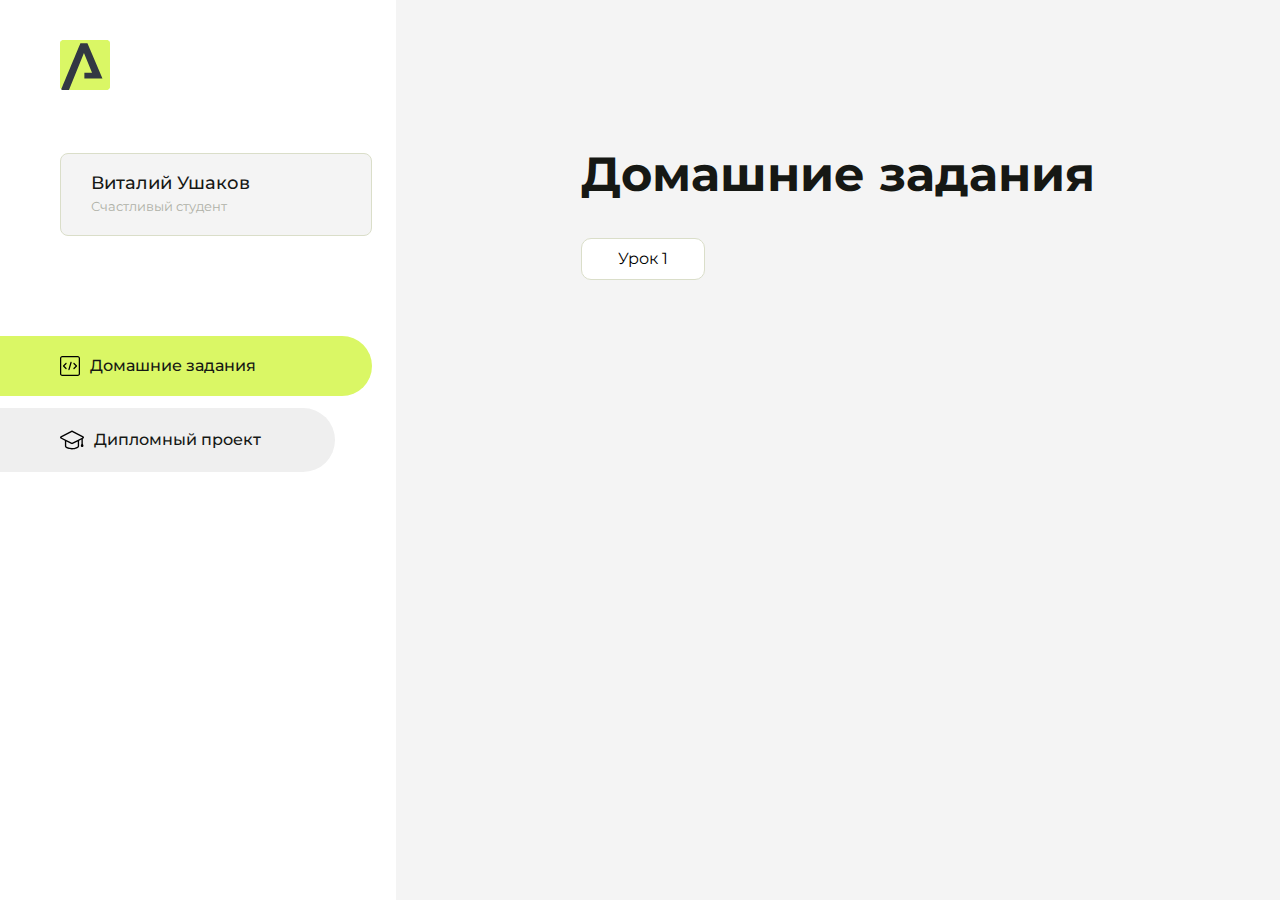
<file: index.html>
<!DOCTYPE html>
<html lang="en">
<head>
    <meta charset="UTF-8">
    <meta name="viewport" content="width=device-width, initial-scale=1.0">
    <title>Домашняя работа</title>
    <link rel="shortcut icon" href="src/logo.ico" type="image/x-icon">
    <link rel="preconnect" href="https://fonts.googleapis.com">
    <link rel="preconnect" href="https://fonts.gstatic.com" crossorigin>
    <link href="https://fonts.googleapis.com/css2?family=Montserrat:wght@400;500;700&family=Rubik:wght@500&display=swap"
          rel="stylesheet">
    <link rel="stylesheet" href="src/style.css">
</head>
<body id="body">
<div class="overlay" id="overlay"></div>
<div class="layout">
    <div class="burger" id="burger">
        <svg viewBox="0 0 24 24" fill="none" xmlns="http://www.w3.org/2000/svg">
            <g id="SVGRepo_bgCarrier" stroke-width="0"></g>
            <g id="SVGRepo_tracerCarrier" stroke-linecap="round" stroke-linejoin="round"></g>
            <g id="SVGRepo_iconCarrier">
                <path d="M4 18L20 18" stroke="#DAF765" stroke-width="2" stroke-linecap="round"></path>
                <path d="M4 12L20 12" stroke="#DAF765" stroke-width="2" stroke-linecap="round"></path>
                <path d="M4 6L20 6" stroke="#DAF765" stroke-width="2" stroke-linecap="round"></path>
            </g>
        </svg>
    </div>
    <aside class="sidebar" id="sidebar">
        <div class="sidebar__inner">
            <div class="logo">
                <svg width="50" height="50" viewBox="0 0 50 50" fill="none" xmlns="http://www.w3.org/2000/svg">
                    <g clip-path="url(#clip0_513_74730)">
                        <path d="M46.17 -0.257004H3.83C1.57281 -0.257004 -0.257 1.57281 -0.257 3.83V46.17C-0.257 48.4272 1.57281 50.257 3.83 50.257H46.17C48.4272 50.257 50.257 48.4272 50.257 46.17V3.83C50.257 1.57281 48.4272 -0.257004 46.17 -0.257004Z"
                              fill="#DAF765"/>
                        <path d="M24.375 38.4H42.461L27.441 3.1585H20.4355C20.4355 3.1585 6.7895 35.881 1.1945 49.294C2.015 50.0275 3.0945 50.257 3.6945 50.257H8.8445L23.954 13.07L32.0465 32.8285H24.375V38.4Z"
                              fill="#323843"/>
                    </g>
                    <defs>
                        <clipPath id="clip0_513_74730">
                            <rect width="50" height="50" fill="white"/>
                        </clipPath>
                    </defs>
                </svg>
            </div>
            <div class="sidebar__user">
                <div class="sidebar__name">Виталий Ушаков</div>
                <div class="sidebar__text">Счастливый студент</div>
            </div>
            <div class="sidebar__tabs">
                <div class="sidebar__item">
                    <button class="sidebar__button active" id="tasks">
                        <svg xmlns="http://www.w3.org/2000/svg" width="20" height="20" viewBox="0 0 20 20" fill="none">
                            <g clip-path="url(#clip0_704_74543)">
                                <path d="M17.7083 20H2.29167C1.0275 20 0 18.9725 0 17.7083V2.29167C0 1.0275 1.0275 0 2.29167 0H17.7083C18.9725 0 20 1.0275 20 2.29167V17.7083C20 18.9725 18.9725 20 17.7083 20ZM2.29167 1.25C1.7175 1.25 1.25 1.7175 1.25 2.29167V17.7083C1.25 18.2825 1.7175 18.75 2.29167 18.75H17.7083C18.2825 18.75 18.75 18.2825 18.75 17.7083V2.29167C18.75 1.7175 18.2825 1.25 17.7083 1.25H2.29167Z"
                                      fill="black"/>
                                <path d="M6.04167 13.125C5.88167 13.125 5.72167 13.0642 5.6 12.9417L3.1 10.4417C2.85583 10.1975 2.85583 9.80167 3.1 9.5575L5.6 7.0575C5.84417 6.81333 6.24 6.81333 6.48417 7.0575C6.72833 7.30167 6.72833 7.6975 6.48417 7.94167L4.42583 10L6.48417 12.0583C6.72833 12.3025 6.72833 12.6983 6.48417 12.9425C6.36167 13.0642 6.20167 13.125 6.04167 13.125Z"
                                      fill="black"/>
                                <path d="M8.95833 14.1667C8.9 14.1667 8.84 14.1583 8.78167 14.1417C8.45083 14.0442 8.26083 13.6967 8.35833 13.3658L10.4417 6.28251C10.5392 5.95084 10.8892 5.76417 11.2175 5.85917C11.5483 5.95667 11.7383 6.30417 11.6408 6.63501L9.5575 13.7183C9.47833 13.9908 9.22833 14.1667 8.95833 14.1667Z"
                                      fill="black"/>
                                <path d="M13.9583 13.125C13.7983 13.125 13.6383 13.0642 13.5167 12.9417C13.2725 12.6975 13.2725 12.3017 13.5167 12.0575L15.575 9.99916L13.5167 7.94083C13.2725 7.69666 13.2725 7.30083 13.5167 7.05666C13.7608 6.81249 14.1567 6.81249 14.4008 7.05666L16.9008 9.55666C17.145 9.80083 17.145 10.1967 16.9008 10.4408L14.4008 12.9408C14.2783 13.0642 14.1183 13.125 13.9583 13.125Z"
                                      fill="black"/>
                            </g>
                            <defs>
                                <clipPath id="clip0_704_74543">
                                    <rect width="20" height="20" fill="white"/>
                                </clipPath>
                            </defs>
                        </svg>
                        <span>Домашние задания</span></button>
                </div>
                <div class="sidebar__item">
                    <button class="sidebar__button" id="diplom">
                        <svg xmlns="http://www.w3.org/2000/svg" width="24" height="24" viewBox="0 0 24 24" fill="none">
                            <g clip-path="url(#clip0_704_74553)">
                                <path d="M23.2628 10.5971C23.7176 10.365 24 9.90375 24 9.39337C24 8.883 23.7176 8.42175 23.2628 8.18962L12.6135 2.75362C12.2291 2.55824 11.7705 2.55787 11.3854 2.75399L0.736875 8.19C0.282375 8.42175 0 8.883 0 9.39337C0 9.90375 0.282375 10.365 0.736875 10.5971L4.89038 12.7177V18.2074C4.89038 19.8154 8.412 21.393 12 21.393C15.5884 21.393 19.1096 19.815 19.1096 18.2074V12.7174L21.4609 11.517V15.8017L20.901 17.2305C20.7409 17.6389 20.7934 18.0994 21.0405 18.4616C21.2876 18.8246 21.6979 19.041 22.1366 19.041C22.5754 19.041 22.9852 18.8246 23.2324 18.462C23.4795 18.099 23.532 17.6385 23.3719 17.2301L22.8124 15.8021V10.827L23.2628 10.5971ZM17.7623 18.1721C17.6198 18.6375 15.3491 20.0419 12 20.0419C8.65088 20.0419 6.38025 18.6375 6.2415 18.2074V12.3037L6.23887 12.3019C6.23812 12.057 6.1065 11.8207 5.87325 11.7019L1.3515 9.39337L12 3.95737L22.6489 9.39337L12 14.8294L5.87325 11.7019C5.54063 11.5331 4.6695 11.6674 4.5 12C4.33012 12.3322 4.55813 12.5479 4.89038 12.7177L11.3857 16.0331C11.5781 16.1314 11.7889 16.1805 12 16.1805C12.2107 16.1805 12.4222 16.1314 12.6146 16.0331L17.7593 13.407L17.7623 18.1721Z"
                                      fill="black"/>
                            </g>
                            <defs>
                                <clipPath id="clip0_704_74553">
                                    <rect width="24" height="24" fill="white"/>
                                </clipPath>
                            </defs>
                        </svg>
                        <span>Дипломный проект</span></button>
                </div>
            </div>
        </div>

    </aside>
    <div class="content">
        <div class="container">
            <div class="content__block" id="tasksBlock">
                <div class="content__title">Домашние задания</div>
                <ul class="content__list">
                    <li class="content__list-item">
                        <a href="lesson1/index.html">Урок 1</a>
                    </li>
                </ul>
            </div>
            <div class="content__block hidden" id="diplomBlock">
                <div class="content__title">Дипломный проект</div>
                <div class="content__list-diplom">
                    <a href="ПАПКА-С-НОМЕРОМ-УРОКА">Ссылка на ДЗ</a>
                </div>
                <div class="content__decor">
                    <div class="content__decor-text">Давай проверим, чему ты научился!</div>
                    <div class="content__decor-img">
                        <img src="src/decor.png" alt="decor">
                    </div>
                </div>
            </div>
        </div>
    </div>
</div>
<script src="src/index.js"></script>
</body>
</html>
</file>
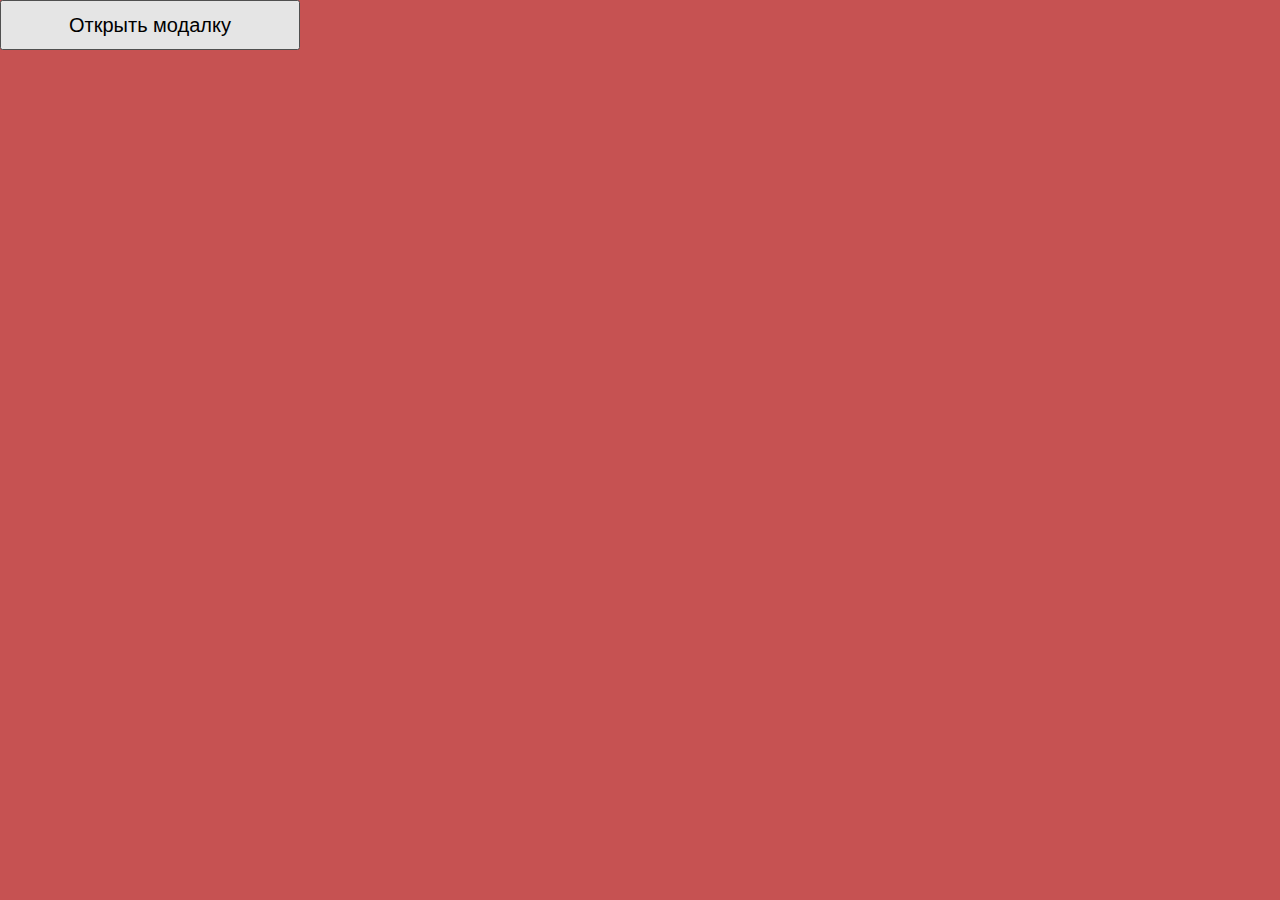
<file: homework-10/index.html>
<!DOCTYPE html>
<html lang="en">

<head>
    <meta charset="UTF-8">
    <meta name="viewport" content="width=device-width, initial-scale=1.0">
    <title>homework 10</title>
    <link rel="stylesheet" href="style.css">
</head>

<body class="body">
    <div class="container">
        <button class="btn-open">Открыть модалку</button>
        <div class="modal">
            <div class="modal__window">
                <button class="modal__close-btn">X</button>
                Далеко-далеко за словесными горами в стране гласных, и согласных живут рыбные тексты. Имени власти за,
                реторический продолжил предупреждал путь снова рекламных агентство?
            </div>
        </div>
        <script src="./main.js"></script>
    </div>
</body>
</html>
</file>
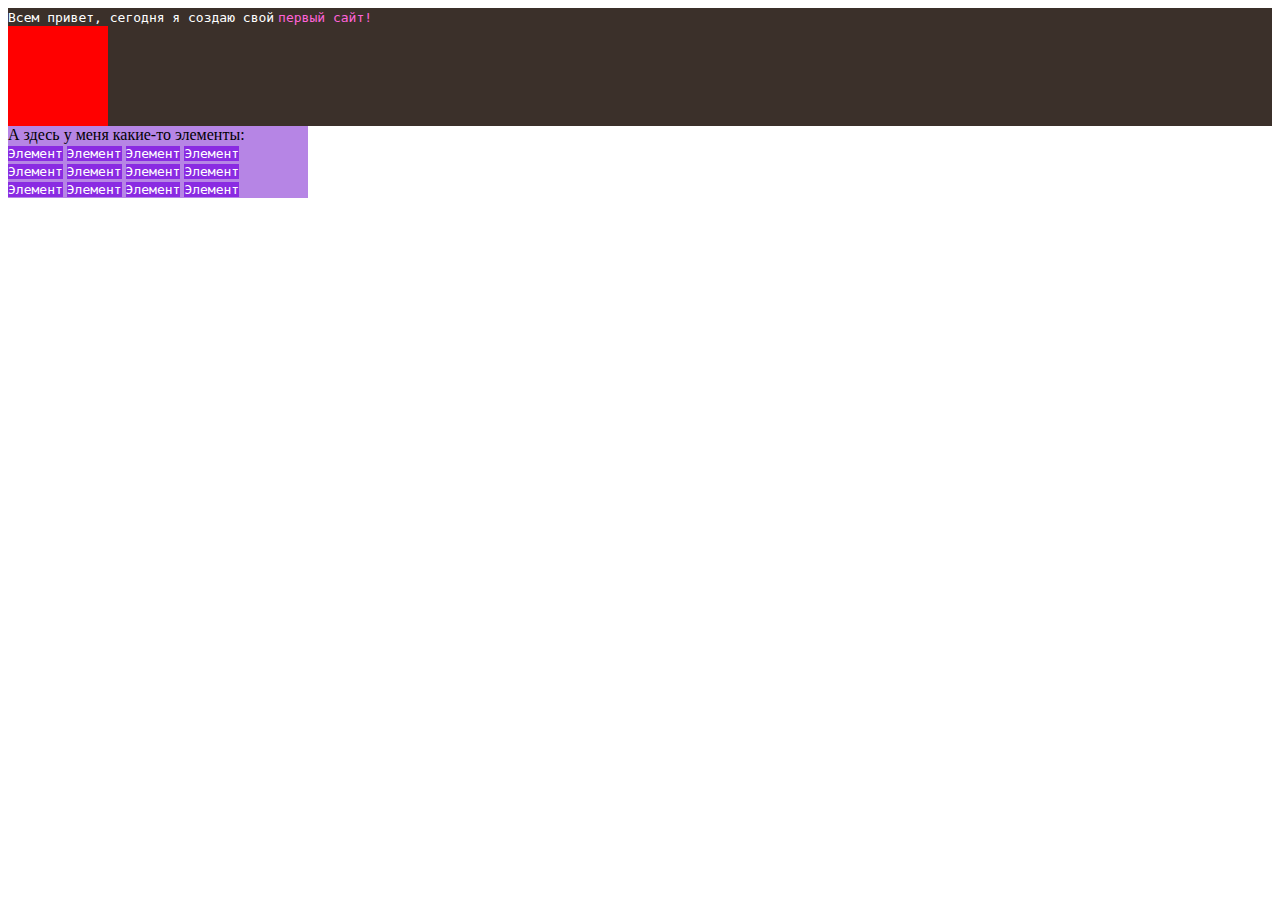
<file: homework-2/index.html>
<!DOCTYPE html>
<html lang="en">
<head>
    <meta charset="UTF-8">
    <meta name="viewport" content="width=device-width, initial-scale=1.0">
    <title>homework 2</title>
    <link rel="shortcut icon" href="html-logo.svg" type="image/x-icon">
    <style>
        .qwerty {
            color: white;
        }
        .first {
            background-color: rgb(59, 48, 42);
        }
        .uiu {
            color: rgb(255, 99, 216);
        }
        .kvadrat {
            background: red;
            height: 100px;
            width: 100px;
        }
        .sekond {
            width: 300px;
            background-color: rgb(182, 133, 229);
        }
        .huh {
            color: white;
            background-color: blueviolet;
        }
    </style>
</head>
<body>
    <div class="first">
        <samp class="qwerty">Всем привет, сегодня я создаю свой</samp>
        <samp class="uiu">первый сайт!</samp>
        <div class="kvadrat"></div>
    </div>
    <div class="sekond">
        <div class="yuy">А здесь у меня какие-то элементы:</div>
        <div>
            <samp class="huh">Элемент</samp>
            <samp class="huh">Элемент</samp>
            <samp class="huh">Элемент</samp>
            <samp class="huh">Элемент</samp>
        </div>
        <div>
            <samp class="huh">Элемент</samp>
            <samp class="huh">Элемент</samp>
            <samp class="huh">Элемент</samp>
            <samp class="huh">Элемент</samp>
        </div>
        <div>
            <samp class="huh">Элемент</samp>
            <samp class="huh">Элемент</samp>
            <samp class="huh">Элемент</samp>
            <samp class="huh">Элемент</samp>
        </div>
    </div>
    
</body>
</html>
</file>
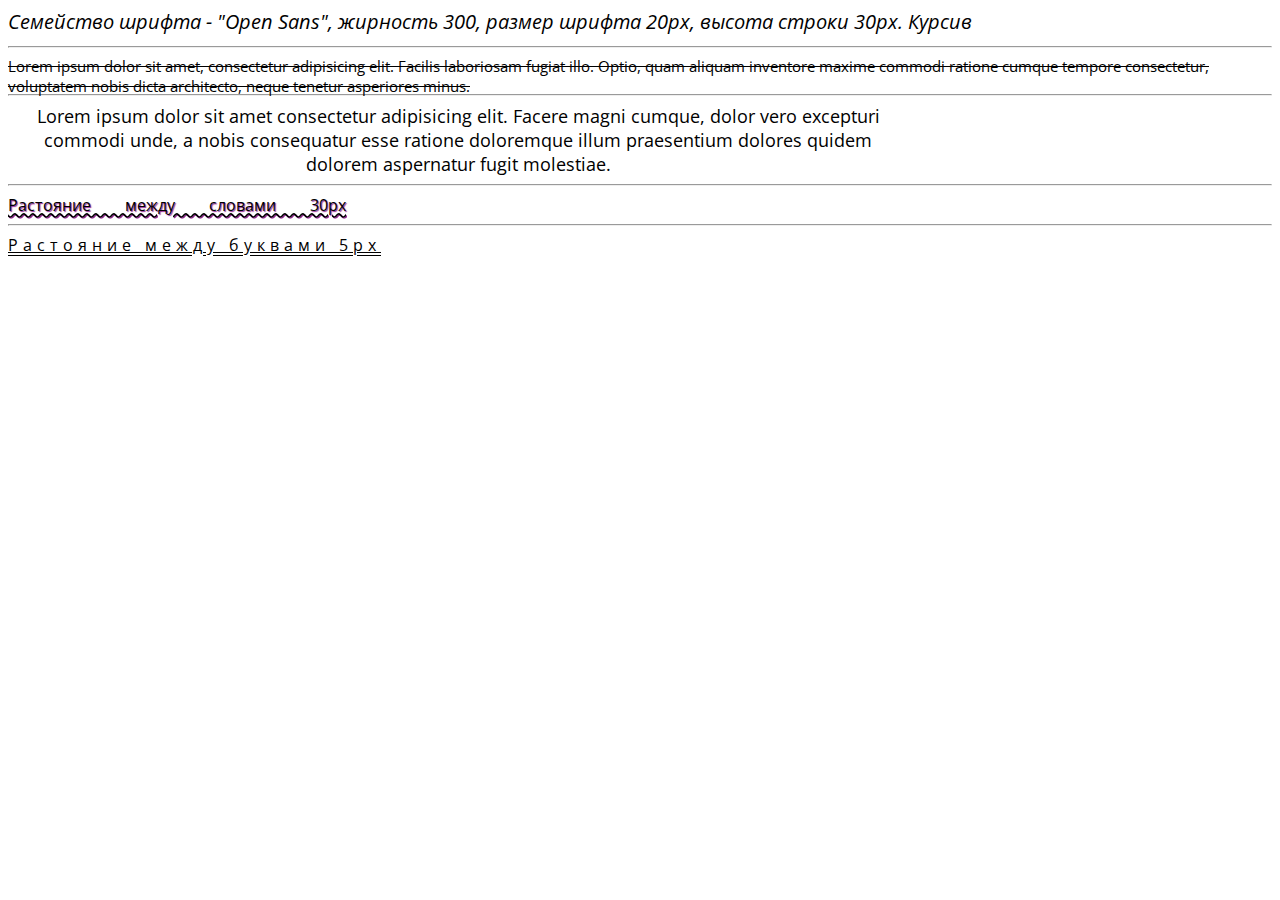
<file: homework-4/index.html>
<!DOCTYPE html>
<html lang="en">

<head>
    <meta charset="UTF-8">
    <meta name="viewport" content="width=device-width, initial-scale=1.0">
    <title>Document</title>
    <link rel="stylesheet" href="style.css">
    <link rel="preconnect" href="https://fonts.googleapis.com">
    <link rel="preconnect" href="https://fonts.gstatic.com" crossorigin>
    <link href="https://fonts.googleapis.com/css2?family=Open+Sans:ital,wght@1,300&display=swap" rel="stylesheet">
</head>

<body>
    <div class="one">Семейство шрифта - "Open Sans", жирность 300, размер шрифта 20px, высота строки 30рх. Курсив</div>
    <hr>
    <div class="two">Lorem ipsum dolor sit amet, consectetur adipisicing elit. Facilis laboriosam fugiat illo. Optio,
        quam aliquam
        inventore maxime commodi ratione cumque tempore consectetur, voluptatem nobis dicta architecto, neque tenetur
        asperiores minus.</div>
    <hr>
    <div class="three">Lorem ipsum dolor sit amet consectetur adipisicing elit. Facere magni cumque, dolor vero excepturi commodi unde, a nobis consequatur esse ratione doloremque illum praesentium dolores quidem dolorem aspernatur fugit molestiae.</div>
    <hr>
    <div class="four">Растояние между словами 30px</div>
    <hr>
    <div class="five">Растояние между буквами 5рх</div>

</body>

</html>
</file>
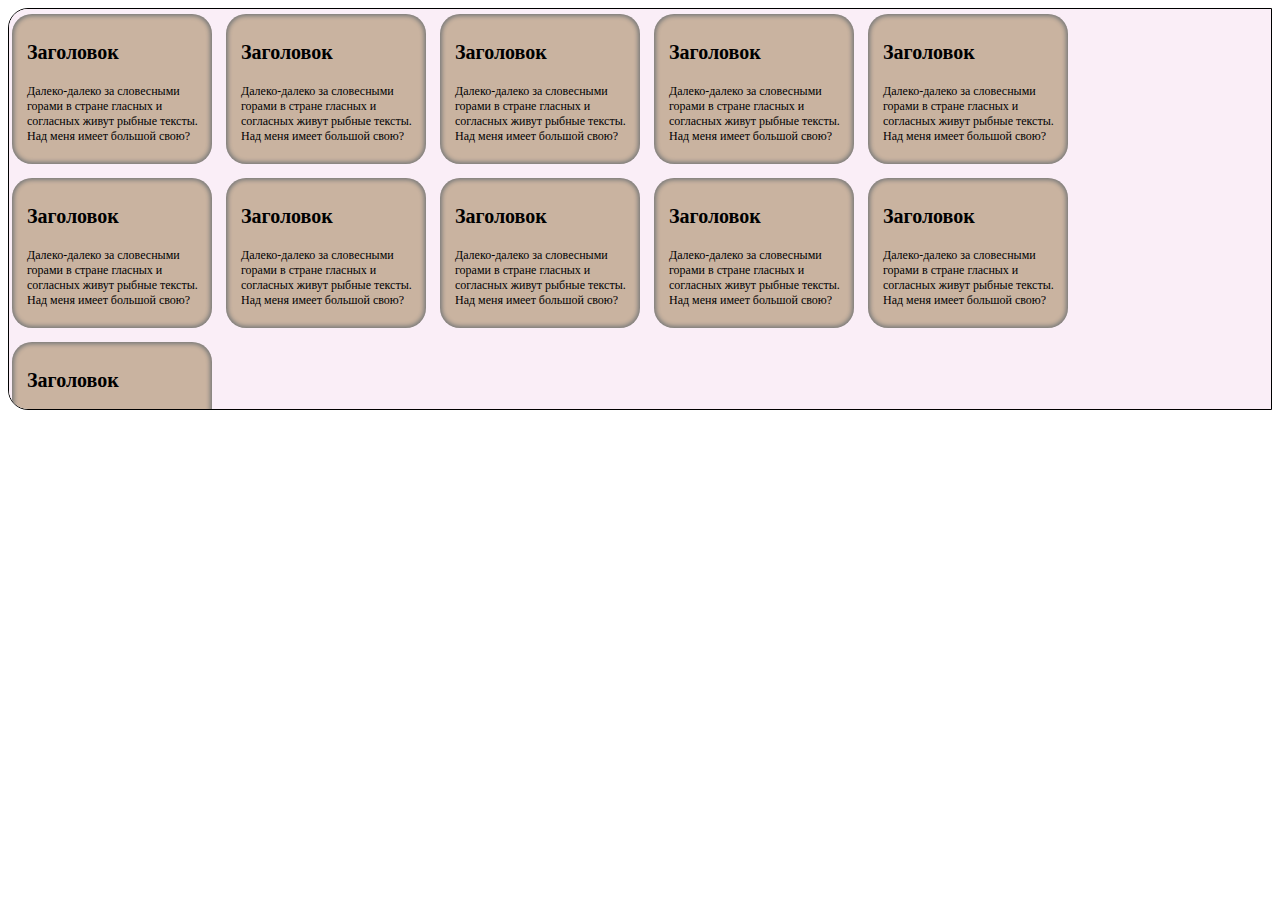
<file: homework-5/index.html>
<!DOCTYPE html>
<html lang="ru">

<head>
    <meta charset="UTF-8">
    <meta name="viewport" content="width=device-width, initial-scale=1.0">
    <title>homework5</title>
    <link rel="stylesheet" href="style.css">
</head>
<div class="paxan">
    <div class="child">
        <span class="start">Заголовок</span>
        <span class="text">Далеко-далеко за словесными горами в стране гласных и согласных живут рыбные тексты. Над меня имеет большой свою?</span>
    </div>
    <div class="child">
        <span class="start">Заголовок</span>
        <span class="text">Далеко-далеко за словесными горами в стране гласных и согласных живут рыбные тексты. Над меня имеет большой свою?</span>
    </div>
    <div class="child">
        <span class="start">Заголовок</span>
        <span class="text">Далеко-далеко за словесными горами в стране гласных и согласных живут рыбные тексты. Над меня имеет большой свою?</span>
    </div>
    <div class="child">
        <span class="start">Заголовок</span>
        <span class="text">Далеко-далеко за словесными горами в стране гласных и согласных живут рыбные тексты. Над меня имеет большой свою?</span>
    </div>
    <div class="child">
        <span class="start">Заголовок</span>
        <span class="text">Далеко-далеко за словесными горами в стране гласных и согласных живут рыбные тексты. Над меня имеет большой свою?</span>
    </div>
    <div class="child">
        <span class="start">Заголовок</span>
        <span class="text">Далеко-далеко за словесными горами в стране гласных и согласных живут рыбные тексты. Над меня имеет большой свою?</span>
    </div>
    <div class="child">
        <span class="start">Заголовок</span>
        <span class="text">Далеко-далеко за словесными горами в стране гласных и согласных живут рыбные тексты. Над меня имеет большой свою?</span>
    </div>
    <div class="child">
        <span class="start">Заголовок</span>
        <span class="text">Далеко-далеко за словесными горами в стране гласных и согласных живут рыбные тексты. Над меня имеет большой свою?</span>
    </div>
    <div class="child">
        <span class="start">Заголовок</span>
        <span class="text">Далеко-далеко за словесными горами в стране гласных и согласных живут рыбные тексты. Над меня имеет большой свою?</span>
    </div>
    <div class="child">
        <span class="start">Заголовок</span>
        <span class="text">Далеко-далеко за словесными горами в стране гласных и согласных живут рыбные тексты. Над меня имеет большой свою?</span>
    </div>
    <div class="child">
        <span class="start">Заголовок</span>
        <span class="text">Далеко-далеко за словесными горами в стране гласных и согласных живут рыбные тексты. Над меня имеет большой свою?</span>
    </div>
</div>
<body>

</body>

</html>
</file>
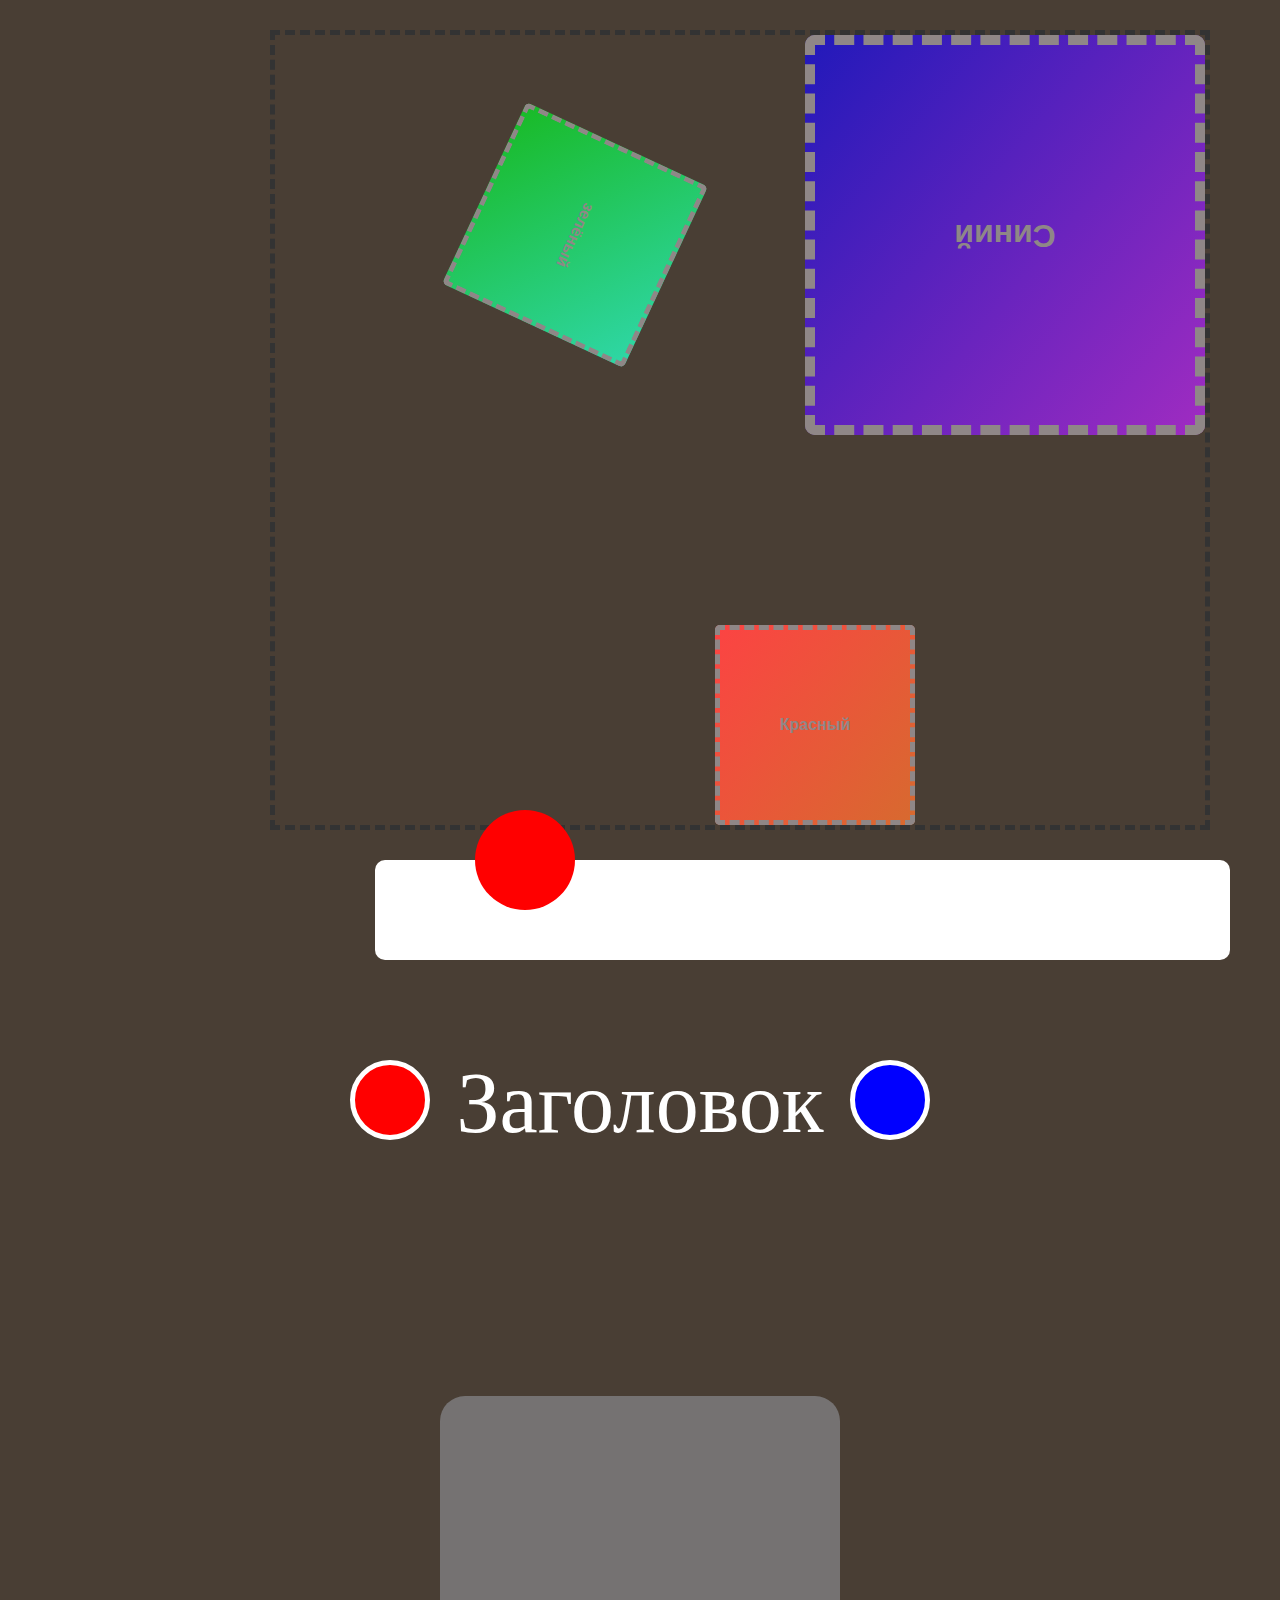
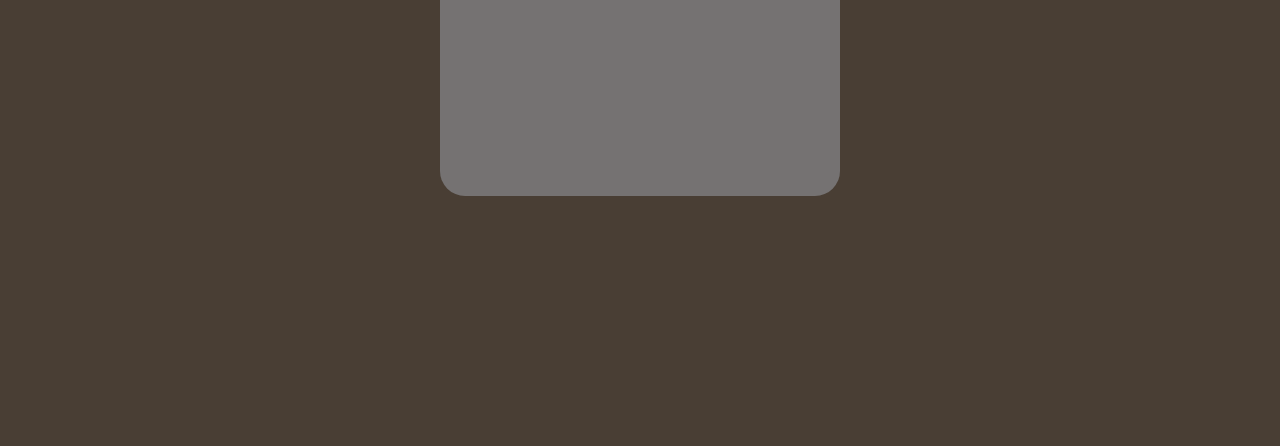
<file: homework-7/index.html>
<!DOCTYPE html>
<html lang="en">

<head>
    <meta charset="UTF-8">
    <meta http-equiv="X-UA-Compatible" content="IE=edge">
    <meta name="viewport" content="width=device-width, initial-scale=1.0">
    <title>TRANSFORM</title>
    <link href="css/reset.css" rel="stylesheet">
    <link href="css/style.css" rel="stylesheet">
</head>

<body>
    <transform>
        <div class="wrapper">
            <div class="quads">
                <div class="quads__quad quads__quad--red"></div>
                <div class="quads__quad quads__quad--green"></div>
                <div class="quads__quad quads__quad--blue"></div>
            </div>
            <div class="area">
                <div class="area__place area__place--for-red">Красный</div>
                <div class="area__place area__place--for-green">зелёный</div>
                <div class="area__place area__place--for-blue">Синий</div>
            </div>
        </div>
    </transform>
    <position>
        <div class="container">
            <div class="fixed">
                <div class="fixed__rectangle">
                    <div class="fixed__circle"></div>
                </div>
            </div>
        </div>
    </position>
    <psevdoelemnts>
        <div class="psevdoelemnt">
            <h1>Заголовок</h1>
        </div>
    </psevdoelemnts>
    <animation>
        <div class="container">
            <div class="inner">
                <div class="animation__quads">
                    <p class="animation__title">Успех!</p>
                    <div class="animation__aline"></div>
                </div>
            </div>
        </div>
    </animation>
</body>

</html>
</file>
<file: src/style.css>
*{padding: 0;margin: 0;border: 0;}
*,*:before,*:after{-webkit-box-sizing: border-box;box-sizing: border-box;}
:focus,:active{outline: none;}
a:focus,a:active{outline: none;}
nav,footer,header,aside{display: block;}
html,body{
    height:100%;width:100%;
    font-size:100%;line-height:1;-ms-text-size-adjust:100%;-moz-text-size-adjust:100%;-webkit-text-size-adjust:100%;}
input,button,textarea{font-family:inherit;}
input::-ms-clear{display: none;}
button{cursor: pointer;}
button::-moz-focus-inner{padding:0;border:0;}
a,a:visited{text-decoration: none;}
a:hover{text-decoration: none;}
ul li{list-style: none;}
img{vertical-align: top;}
h1,h2,h3,h4,h5,h6{font-size:inherit;font-weight: inherit;}
a{color:inherit;}



body {
    font-family: "Montserrat",SansSerif;
    color: black;
}

body.overflow {
    overflow: hidden;
}



.layout {
    display: -webkit-box;
    display: -ms-flexbox;
    display: flex;
    min-height: 100vh;
}

.sidebar {
    padding: 40px 24px 40px 0;
    -ms-flex-negative: 0;
    flex-shrink: 0;
    background-color: white;
}



.content {
    -webkit-box-flex: 1;
    -ms-flex-positive: 1;
    flex-grow: 1;
    background-color: #F4F4F4;
}

.container {
    display: -webkit-box;
    display: -ms-flexbox;
    display: flex;
    -webkit-box-orient: vertical;
    -webkit-box-direction: normal;
    -ms-flex-direction: column;
    flex-direction: column;
    -webkit-box-pack: center;
    -ms-flex-pack: center;
    justify-content: center;
    -webkit-box-align: center;
    -ms-flex-align: center;
    align-items: center;
    padding: 150px 60px 80px 60px;
}


.logo {
    margin-left: 60px;
    margin-bottom: 60px;
}

.sidebar__user {
    background-color: #F4F4F4;
    padding: 20px 30px;
    margin-left: 60px;
    margin-bottom: 100px;
    border-radius: 8px;
    border: 1px solid #DADEC9;
}

.sidebar__name {
    color:#161814;
    font-size: 18px;
    font-weight: 500;
    margin-bottom: 6px;
}

.sidebar__text {
    color: #AFB1A7;
    font-size: 13px;
    font-weight: 400;
    line-height: 130%; /* 16.9px */
}

.sidebar__item {
    width: 372px;
}

.sidebar__button {
    display: -webkit-box;
    display: -ms-flexbox;
    display: flex;
    -webkit-box-align: center;
    -ms-flex-align: center;
    align-items: center;
    gap: 10px;
    padding: 20px 60px;
    margin-bottom: 12px;
    border-radius: 0px 100px 100px 0px;
    -webkit-transition: all .5s;
    -o-transition: all .5s;
    transition: all .5s;
    cursor: pointer;
    width: 90%;
    color:#161814;
    font-size: 16px;
    font-weight: 500;
}

.sidebar__button.active , .sidebar__button:hover {
    width: 100%;
    background-color: #DAF765;
}


.content__title {
    color: #161814;
    font-size: 48px;
    font-weight: 700;
    margin-bottom: 40px;
}

.content__list {
    display: -webkit-box;
    display: -ms-flexbox;
    display: flex;
    -webkit-box-align: center;
    -ms-flex-align: center;
    align-items: center;
    -ms-flex-wrap: wrap;
    flex-wrap: wrap;
    gap: 20px;
}



.content__list-item  {
    cursor: pointer;
    padding: 12px 18px;
    background-color: #fff;
    border-radius: 10px;
    border: 1px solid #DADEC9;
    -webkit-transition: all .3s;
    -o-transition: all .3s;
    transition: all .3s;
}

.content__list-item:hover,.content__list-diplom:hover {
    background-color: #AFB1A7;
}

li a {
    padding: 12px 18px;

}


.content__list-diplom {
    -webkit-transition: all .3s;
    -o-transition: all .3s;
    transition: all .3s;
    display: inline-block;
    padding: 12px 18px;
    background-color: #fff;
    border-radius: 10px;
    border: 1px solid #DADEC9;
}

.content__decor {
    display: -webkit-box;
    display: -ms-flexbox;
    display: flex;
    -webkit-box-align: center;
    -ms-flex-align: center;
    align-items: center;
}

.content__decor-text {
    color:#BEDD44;
    font-size: 36px;
    font-weight: 700;
    line-height: 110%; /* 39.6px */
}

.content__block {
    max-width: 1200px;
}

.content__block.hidden {
    display: none;
}

.content__decor-img img{
    width: 100%;
}

.burger {
    display: none;
    padding: 5px;
    position: fixed;
    top: 3%;
    right: 7%;
    width: 40px;
    height: 40px;
    background-color: #161814;
    border-radius: 50%;
    z-index: 10;
    border: 1px solid #DAF765;
}

@media (max-width: 768px) {
    .burger {
        display: block;
    }

    .sidebar {
        -webkit-transition: all .3s;
        -o-transition: all .3s;
        transition: all .3s;
        -webkit-transform: translateX(-100%);
        -ms-transform: translateX(-100%);
        transform: translateX(-100%);
        position: fixed;
        top: 0;
        left: 0;
        bottom: 0;
        z-index: 5;
    }

    .sidebar.show {
        -webkit-transform: translateX(0%);
        -ms-transform: translateX(0%);
        transform: translateX(0%);
    }

    .overlay {
        opacity: 0;
        pointer-events: none;
        -webkit-transition: all .3s;
        -o-transition: all .3s;
        transition: all .3s;
        position: absolute;
        top: 0;
        right: 0;
        left: 0;
        bottom: 0;
        z-index: 3;
        background-color: #000000e0;
    }

    .overlay.show {
        opacity: 1;
        pointer-events: all;
    }

    .container {
        padding: 40px 20px;
        min-height: 100%;
    }

    .content__decor {
        margin-top: 20px;
        -webkit-box-orient: vertical;
        -webkit-box-direction: normal;
        -ms-flex-direction: column;
        flex-direction: column;
    }
}

@media (max-width: 400px) {
    .sidebar__user {
        margin-left: 0;
    }
}
</file>
<file: homework-10/style.css>
* {
    margin: 0;
    padding: 0;
    font-family: sans-serif;
    box-sizing: border-box;
}


.container {
    width: 100vw;
    height: 100vh;
    background: #c65252;
}

.btn-open {
    width: 300px;
    height: 50px;
    font-size: 20px;
    cursor: pointer;
}

.modal {
    position: fixed;
    inset: 0;
    z-index: -1;
    display: flex;
    justify-content: center;
    align-items: center;
    background: #000000c1;
}

.modal__window {
    position: relative;
    width: 50vw;
    min-height: 40vh;
    padding: 50px 20px 20px 20px;
    background: #fff;
    border-radius: 12px;
    opacity: 0;
    visibility: hidden;
    transition: all 1s;
}

.modal__close-btn {
    position: absolute;
    top: 5px;
    right: 10px;
    width: 30px;
    height: 30px;
    font-size: 20px;
    font-weight: 700;
    background: none;
    border: none;
    cursor: pointer;
}
</file>
<file: homework-4/style.css>
.one {
    font-family: 'Open Sans', "sans-serif";
    font-style: italic;
    font-size: 20px;
    height: 30px;
}

.two {
    font-family: 'Open Sans', "sans-serif";
    font-style: normal;
    font-size: 15px;
    height: 30px;
    text-decoration: line-through;

}
.three {
    font-family: 'Open Sans', "sans-serif";
    text-align: center;
    font-size: 18px;
    width: 900px;
}
.four {
    font-family: 'Open Sans', "sans-serif";
    text-decoration: underline;
    text-shadow: 1px 1px 1px rgb(144, 35, 144);
    text-decoration-style: wavy;
    word-spacing: 30px;
}
.five {
    font-family: 'Open Sans', "sans-serif";
    letter-spacing: 5px;
    text-decoration: underline;
    text-decoration-style:double;
}
</file>
<file: homework-5/style.css>
.paxan {
    height: 400px;
    background: rgb(250, 238, 247);
    border-radius: 20px 0px 0px 20px;
    border: 1px solid black;
    overflow: auto;
}
.child {
    display: inline-block;
    width: 200px;
    height: 150px;
    background: rgb(201, 179, 160);
    border-radius: 20px;
    margin: 5px 7px 9px 3px;
    box-shadow: 0px 0px 4px 2px rgba(34, 60, 80, 0.49) inset;
}
.start {
    display: block;
    font-size: 20px;
    font-weight: bold;
    margin: 27px 0 20px 15px;
}
.text {
    display: block;
    font-size: 12px;
    padding: 0 10px 0 15px;
    overflow: auto;
}
</file>
<file: homework-7/css/style.css>
body {
    background: #493e34;
}

.wrapper {
    padding: 30px;
    max-width: 1200px;
    margin: 0 auto;
    display: flex;
}

.quads {
    flex: 0 0 auto;
    display: flex;
    flex-direction: column;
}

.quads__quad {
    width: 200px;
    height: 200px;
    background: #757272;
    border-radius: 5px;
}

.quads__quad--red {
    background: linear-gradient(130deg, rgb(252, 67, 67), rgb(215, 106, 47));
}
.quads__quad--green {
    background: linear-gradient(130deg, rgb(25, 186, 38), rgb(47, 215, 167));
}
.quads__quad--blue {
    background: linear-gradient(130deg, rgb(33, 25, 186), rgb(160, 44, 193));
}

.area {
    flex: 1 0 auto;
    border: 5px dashed #333;
    height: 800px;
}

.area__place {
    display: flex;
    align-items: center;
    justify-content: center;
    font-family: sans-serif;
    font-weight: 900;
    width: 200px;
    height: 200px;
    pointer-events: none;
    border-radius: 5px;
    border: 5px dashed #8f8787;
    color: #8f8787;
}

/* ================== Выполнение дз ниже =================== Transform */

.quads__quad--red {
    transform: translate(645px, 595px);
}

.quads__quad--green {
    transform: translate(405px, -95px) rotate(25deg);
}

.quads__quad--blue {
    transform: translate(835px, -295px) scale(2);
}
/* ========================================================== Position */

.container {
    display: flex;
    justify-content: center;
}

.fixed {
    display: flex;
    justify-content: end;
    padding: 0 50px 200px 0;
    width: 1710px;
}

.fixed__rectangle {
    position: fixed;
    background-color: white;
    min-height: 100px;
    width: 855px;
    border-radius: 10px;
    z-index: 1;
}

.fixed__circle {
    width: 100px;
    height: 100px;
    border-radius: 50%;
    background: red;
    position: relative;
    bottom: 50px;
    left: 100px;
}

/* ========================================================== Псевдоэлементы */

.psevdoelemnt {
    display: flex;
    justify-content: center;
}

h1 {
    font-size: 86px;
    color: white;
}

.psevdoelemnt::before {
    content: '';
    display: block;
    position: absolute;
    transform: translate(-250px, 0);
    width: 80px;
    height: 80px;
    border: 5px solid white;
    background: red;
    border-radius: 50%;
}

.psevdoelemnt::after {
    content: '';
    display: block;
    position: absolute;
    transform: translate(250px, 0);
    width: 80px;
    height: 80px;
    border: 5px solid white;
    background: blue;
    border-radius: 50%;
}

/* ========================================================== Animation */

.animation__quads {
    display: flex;
    justify-content: center;
    align-items: center;
    margin: 500px 0;
    color: #757272;
    font-size: 32px;
    background: #757272;
    width: 400px;
    height: 400px;
    border-radius: 25px;
    transition: all 1s 1s;
}

.inner {
    position: relative;
    align-items: center;
    height: 900px;
    width: 900px;
    display: flex;
    justify-content: center;
}

.animation__aline {
    background-color: white;
    height: 25px;
    width: 0px;
    position: absolute;
    top: 180px;
    left: 0;
}

.animation__quads:hover {
    color: #85e87e;
    .animation__aline {
        width: 100%;
        transition-duration: 1s;
    }
}
</file>
